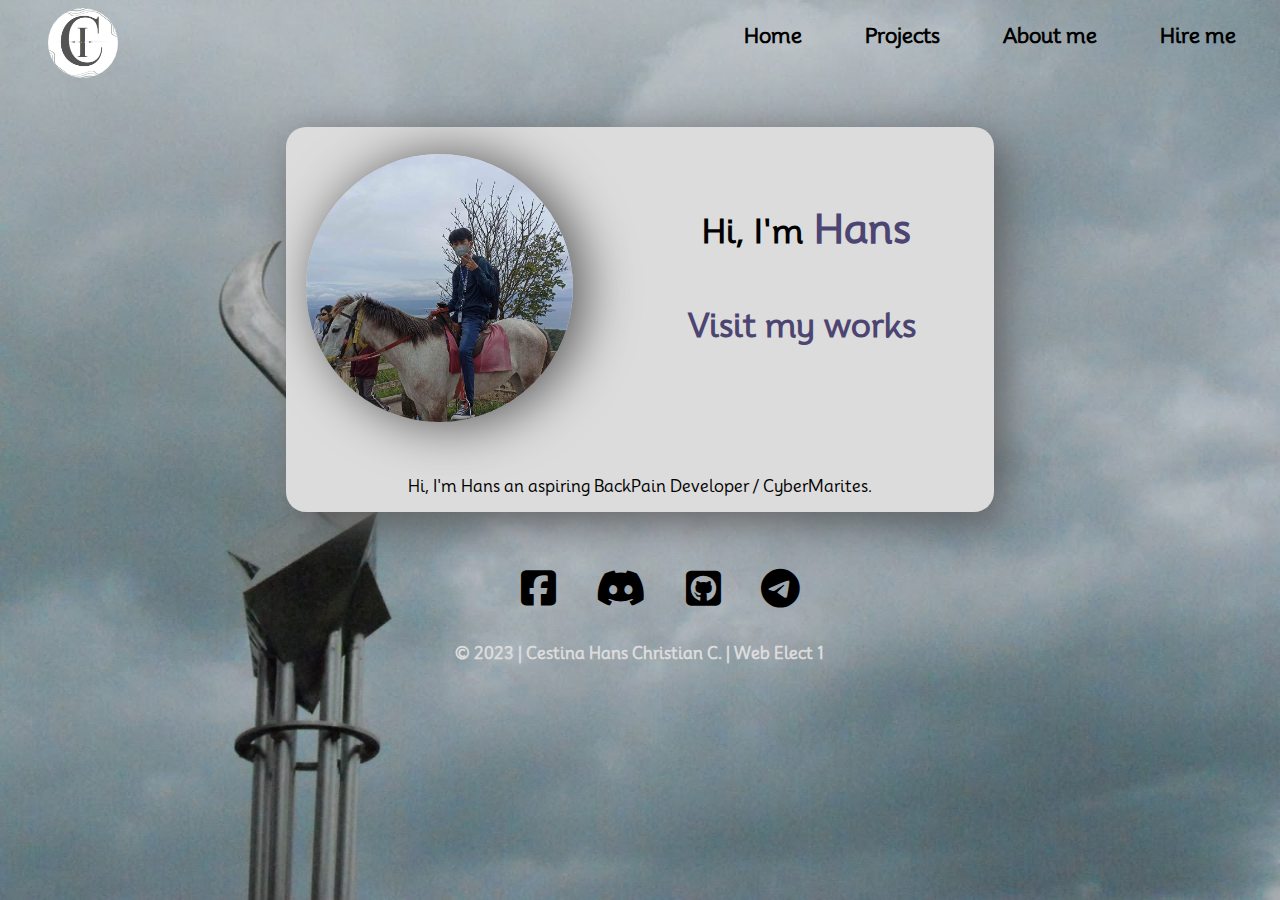
<file: index.html>
<!DOCTYPE html>
<html lang="en">
<head>
    <meta charset="UTF-8">
    <meta http-equiv="X-UA-Compatible" content="IE=edge">
    <meta name="viewport" content="width=device-width, initial-scale=1.0">
    <link rel="stylesheet" href="../css/style.css">
    <link rel="icon" type="image/x-icon" href="./image/Branding.JPG">
    <link href="https://cdnjs.cloudflare.com/ajax/libs/font-awesome/6.4.2/css/all.min.css" rel="stylesheet">
    <title>Homepage</title>
</head>
<body>
    <nav class="sticky-container">
        <ul class="nav-btns">
            <li class="banner-logo">
                <a href="index"><img src="../../image/Branding.JPG" alt=""></a>
            </li>
            <li class="hireMe-hover">
                <a href="contact" target="_blank" class="hover-hireme">Hire me</a>
            </li>
            <li class="aboutMe-hover">
                <a href="about-me" target="_blank" class="hover-aboutme">About me</a>
            </li>
            <li class="projects-hover">
                <a href=""class="hover-projects">Projects</a>
                <div class="projects-item-hover">
                    <a href="development" target="_blank" class="proj-content1">CRUD EDP</a>
                    <a href="development"class="proj-content2" target="_blank" >Chat-App</a>
                    <a href="development" class="proj-content3" target="_blank" >POS Java</a>
                </div>
            </li>
            <li class="home-hover">
                <a href="" class="hover-home">Home</a>
            </li>
        </ul>
    </nav>
    <div class="main-container">
        <div class="main-body">
            <div class="top-info">
                <div class="caption-info">
                    <div class="dev-picture">
                        <img src="../image/Profile_Fb.jpg" alt="" class="image-of-me">
                        <div class="action-btn">
                            <h1 class="profile-clickable">
                                Hi, I'm<span class="name-top"> Hans</span>
                            </h1>
                            <h1 class="link-clickable">
                                <a href="development" class="link-clickable-child";">Visit my works</a>
                            </h1>
                        </div>
                    </div>
                    <p>Hi, I'm Hans an aspiring BackPain Developer / CyberMarites.</p>
                </div>
                <footer class="footer-all-pages">
                    <li class="my-socials">
                        <ul>
                            <a href=""><i class="fa-brands fa-square-facebook"></i></a>
                        </ul>
                        <ul>
                            <a href=""><i class="fa-brands fa-discord"></i></a>
                        </ul>
                        <ul>
                            <a href=""><i class="fa-brands fa-square-github"></i></a>
                        </ul>
                        <ul>
                            <a href=""><i class="fa-brands fa-telegram"></i></a>
                        </ul>
                    </li>
                    <div class="copyright-sign">
                        <p>
                            &#169 2023 | Cestina Hans Christian C. | Web Elect 1
                        </p>
                    </div>
                </footer>
            </div>
        </div>        
    </div>
</body>
</html>
</file>
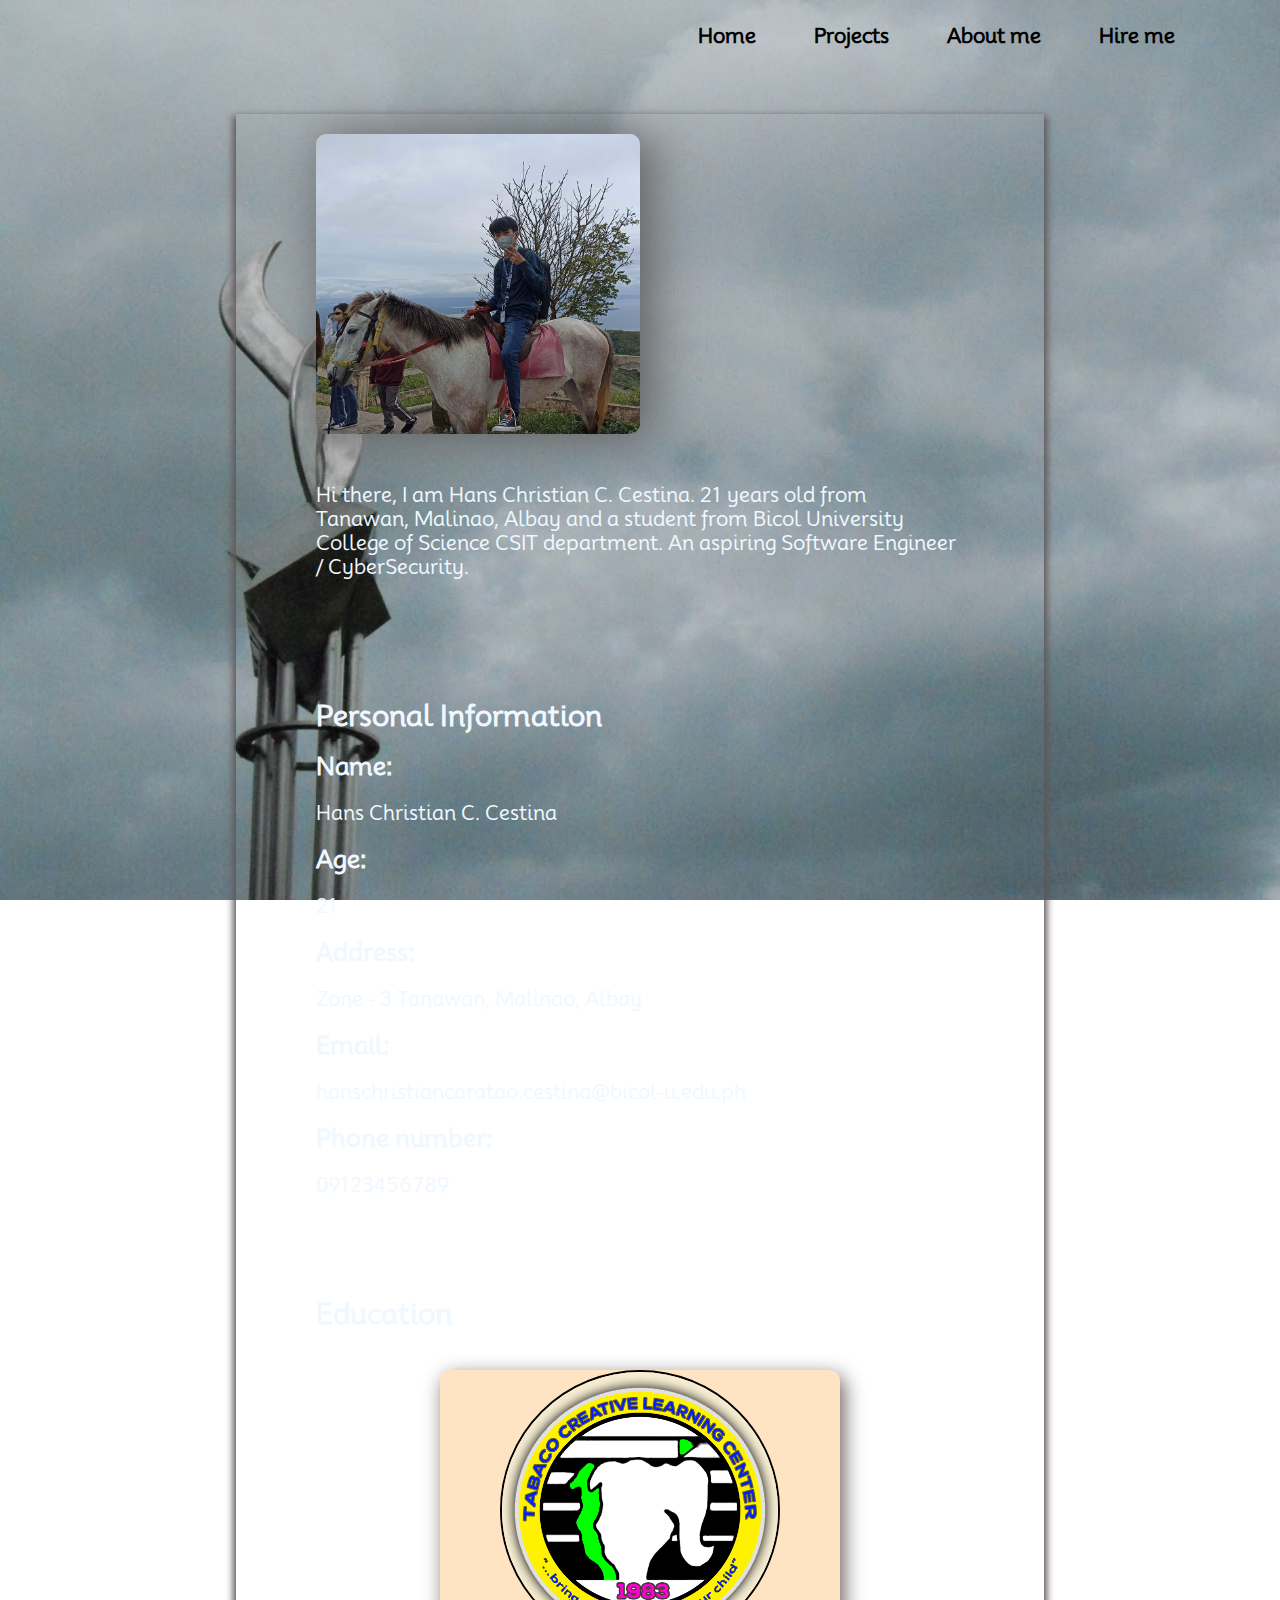
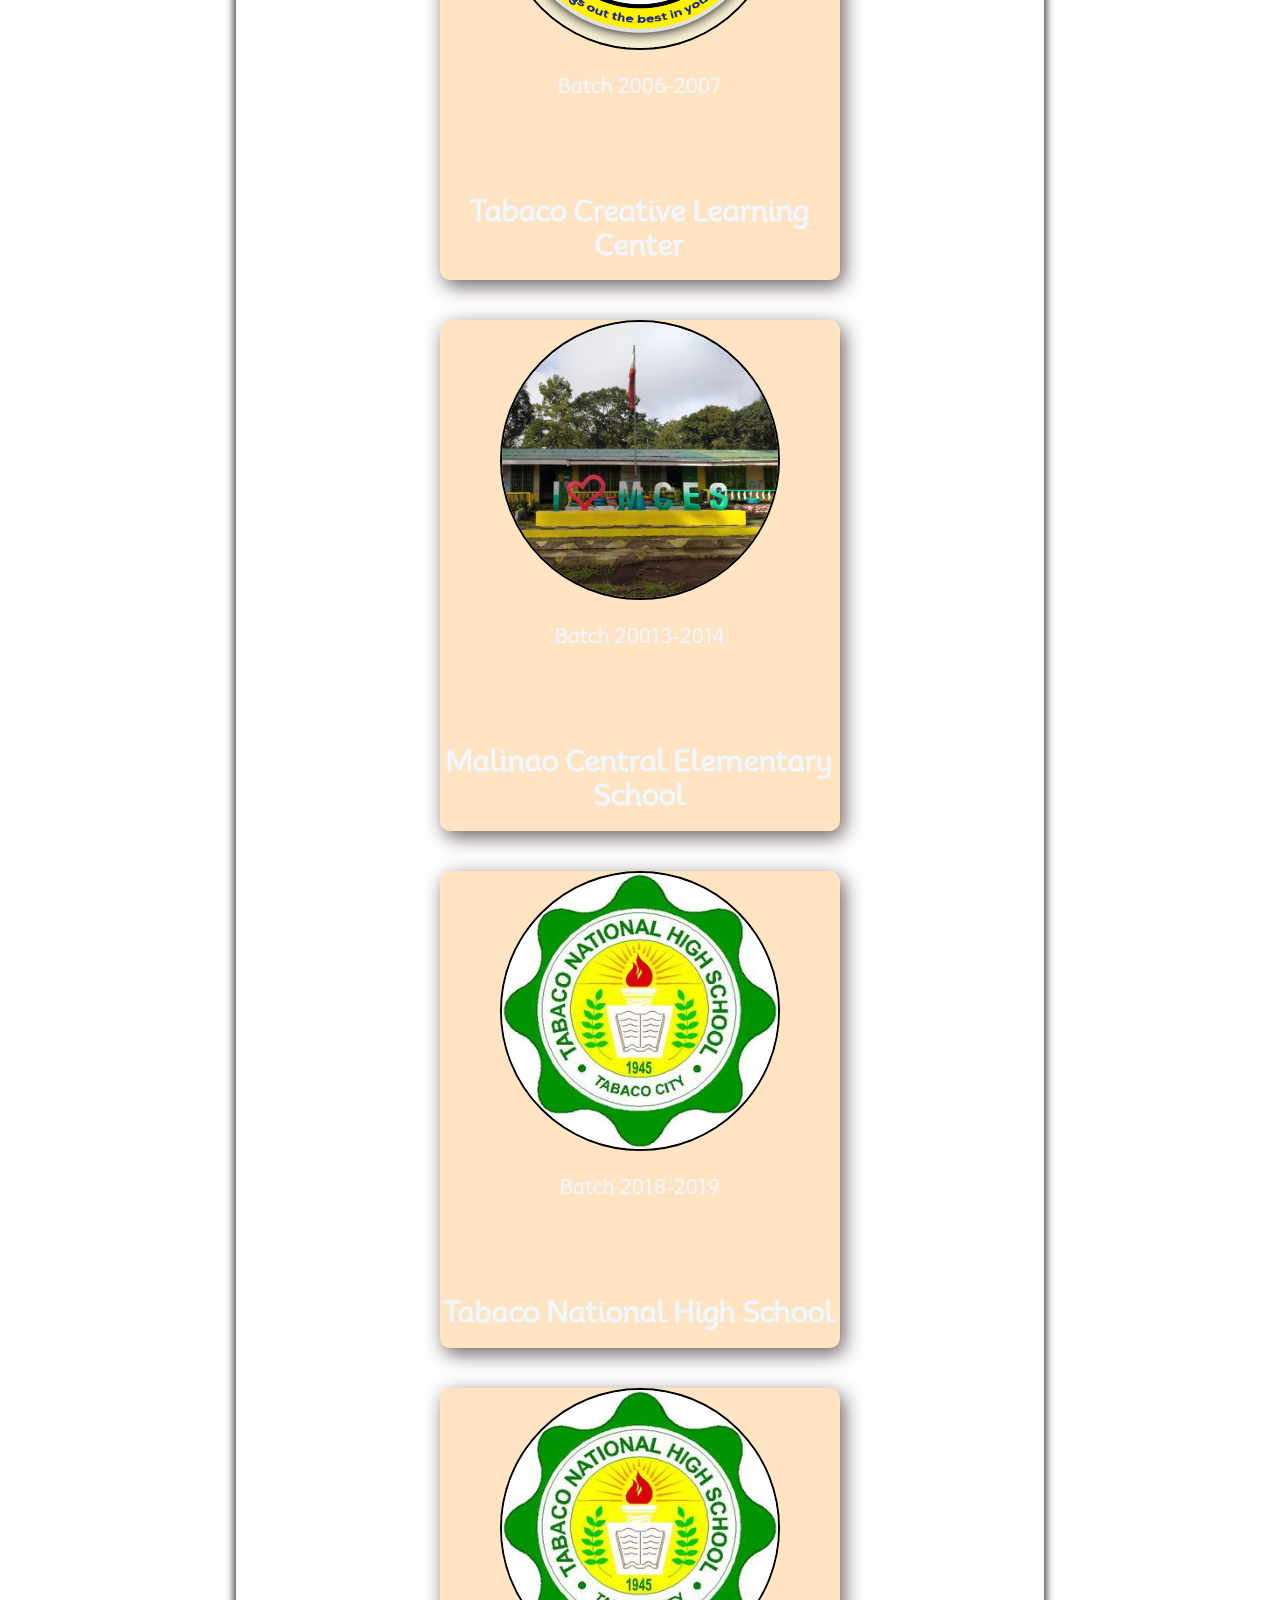
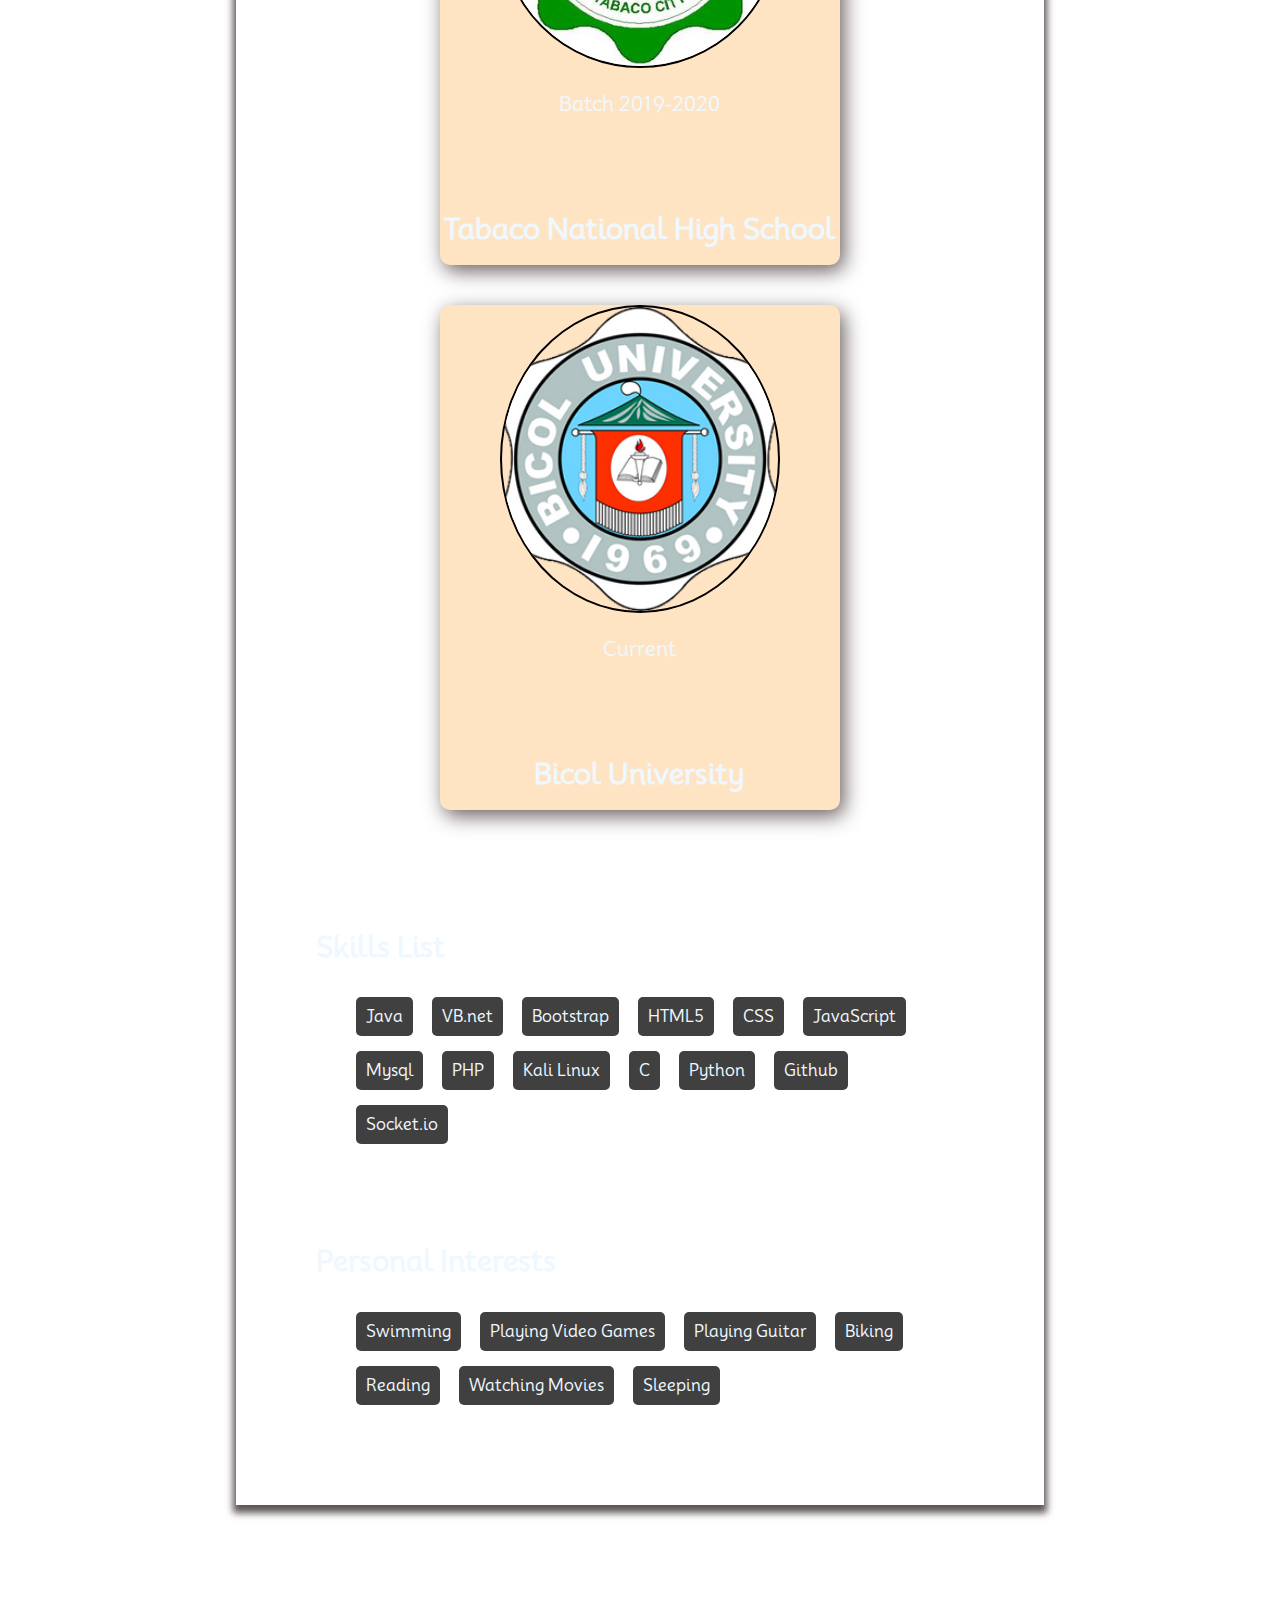
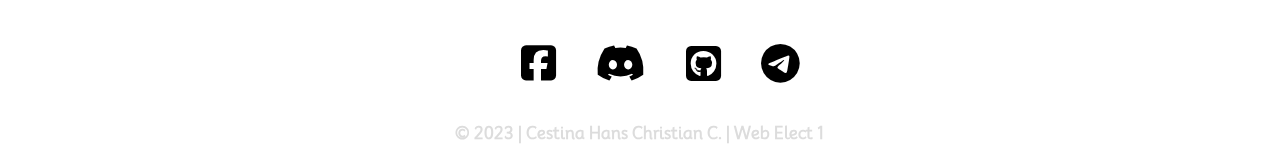
<file: about-me.html>
<!DOCTYPE html>
<html lang="en">
<head>
    <meta charset="UTF-8">
    <meta http-equiv="X-UA-Compatible" content="IE=edge">
    <meta name="viewport" content="width=device-width, initial-scale=1.0">
    <link href="https://cdnjs.cloudflare.com/ajax/libs/font-awesome/6.4.2/css/all.min.css" rel="stylesheet">
    <link rel="icon" type="image/x-icon" href="./image/Branding.JPG">
    <link rel="stylesheet" href="../css/about-me.css">
    <title>About me</title>
</head>
<body>
    <nav class="sticky-container">
        <ul class="nav-btns">
            <li class="hireMe-hover">
                <a href="contact" target="_blank" class="hover-hireme">Hire me</a>
            </li>
            <li class="aboutMe-hover">
                <a href="about-me" target="_blank" class="hover-aboutme">About me</a>
            </li>
            <li class="projects-hover">
                <a href=""class="hover-projects">Projects</a>
                <div class="projects-item-hover">
                    <a href="development" target="_blank" class="proj-content1">CRUD EDP</a>
                    <a href="development"class="proj-content2" target="_blank" >Chat-App</a>
                    <a href="development" class="proj-content3" target="_blank" >POS Java</a>
                </div>
            </li>
            <li class="home-hover">
                <a href="index" target="_blank" class="hover-home">Home</a>
            </li>
        </ul>
    </nav>
    <div class="container">
        <div class="content-upper">
            <div class="inner">
                <div class="caption-info">
                    <img src="../image/Profile_Fb.jpg" class="image-dev-abtme" alt="">
                    <br><br>
                    <p class="short-intro">
                        Hi there, I am <span>Hans Christian C. Cestina</span>. 21 years old from Tanawan, Malinao, Albay and a student from Bicol University College of Science CSIT department.
                        An aspiring Software Engineer / CyberSecurity.
                    </p>
                </div>
                <section class="personal-info">
                    <h1>Personal Information</h1>
                    <strong>Name:</strong>
                    <p>Hans Christian C. Cestina</p>
                    <strong>Age:</strong>
                    <p>21</p>
                    <strong>Address:</strong>
                    <p>Zone - 3 Tanawan, Malinao, Albay</p>
                    <strong>Email:</strong>
                    <p>hanschristiancaratao.cestina@bicol-u.edu.ph</p>
                    <strong>Phone number:</strong>
                    <p>09123456789</p>
                </section>
                <section>
                    <h1 class="education-details">
                        Education
                    </h1>
                    <div class="container-education">
                        <div class="school-container">
                            <img src="./image/tclc.png" alt="">
                            <p class="education-section">
                                Batch 2006-2007
                            </p>
                            <h1>
                                Tabaco Creative Learning Center
                            </h1>
                        </div>
                        <div class="school-container">
                            <img src="./image/mces.png" alt="">
                            <p class="education-section">
                                Batch 20013-2014
                            </p>
                            <h1>
                                Malinao Central Elementary School
                            </h1>
                        </div>
                        <div class="school-container">
                            <img src="./image/tnhs.png" alt="">
                            <p class="education-section">
                                Batch 2018-2019
                            </p>
                            <h1>
                                Tabaco National High School
                            </h1>
                        </div>
                        <div class="school-container">
                            <img src="./image/tnhs.png" alt="">
                            <p class="education-section">
                                Batch 2019-2020
                            </p>
                            <h1>
                                Tabaco National High School
                            </h1>
                        </div>
                        <div class="school-container">
                            <img src="./image/bu.png" alt="">   
                            <p class="education-section">
                                Current
                            </p>
                            <h1>
                                Bicol University
                            </h1>
                        </div>
                    </div>
                </section>
                  <h1>Skills List</h1>
                  <ul class="skill-set">
                    <li>Java</li>
                    <li>VB.net</li>
                    <li>Bootstrap</li>
                    <li>HTML5</li>
                    <li>CSS</li>
                    <li>JavaScript</li>
                    <li>Mysql</li>
                    <li>PHP</li>
                    <li>Kali Linux</li>
                    <li>C</li>
                    <li>Python</li>
                    <li>Github</li>
                    <li>Socket.io</li>
                  </ul>
                </section>
                <section>
                  <h1>Personal Interests</h1>
                  <ul class="skill-set">
                    <li>Swimming</li>
                    <li>Playing Video Games</li>
                    <li>Playing Guitar</li>
                    <li>Biking</li>
                    <li>Reading</li>
                    <li>Watching Movies</li>
                    <li>Sleeping</li>
                  </ul>
                </section>
              </div>
        </div>
    </div>
    <footer class="footer-all-pages">
        <li class="my-socials">
            <ul>
                <a href=""><i class="fa-brands fa-square-facebook"></i></a>
            </ul>
            <ul>
                <a href=""><i class="fa-brands fa-discord"></i></a>
            </ul>
            <ul>
                <a href=""><i class="fa-brands fa-square-github"></i></a>
            </ul>
            <ul>
                <a href=""><i class="fa-brands fa-telegram"></i></a>
            </ul>
        </li>
        <div class="copyright-sign">
            <p>
                &#169 2023 | Cestina Hans Christian C. | Web Elect 1
            </p>
        </div>
    </footer>
</body>
</html>
</file>
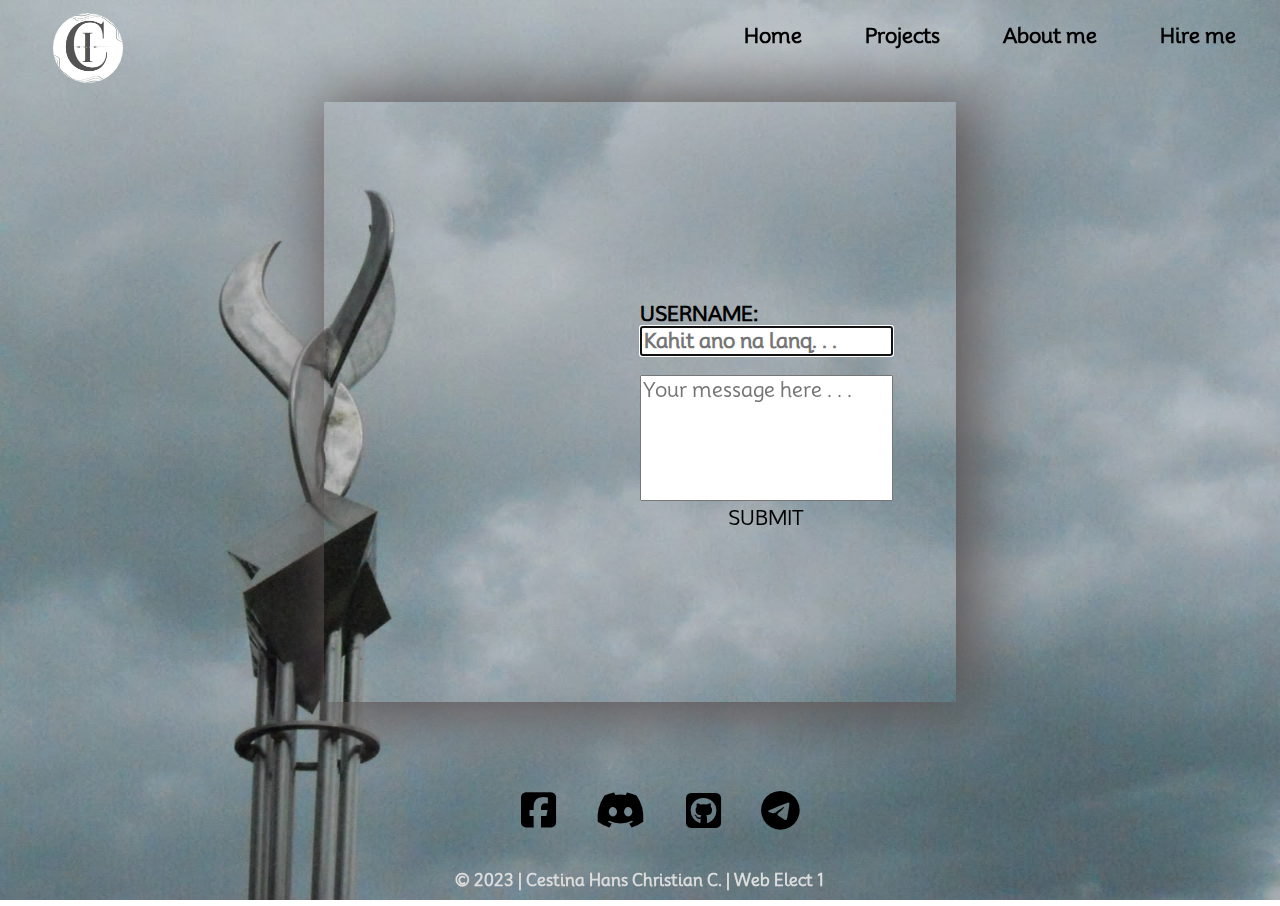
<file: contact.html>
<!DOCTYPE html>
<html lang="en">
<head>
    <meta charset="UTF-8">
    <meta http-equiv="X-UA-Compatible" content="IE=edge">
    <meta name="viewport" content="width=device-width, initial-scale=1.0">
    <link rel="stylesheet" href="../css/contacts.css">
    <link href="https://cdnjs.cloudflare.com/ajax/libs/font-awesome/6.4.2/css/all.min.css" rel="stylesheet">
    <link rel="icon" type="image/x-icon" href="./image/Branding.JPG">
    <title>Contact</title>
</head>
<body>
    <nav class="sticky-container">
        <ul class="nav-btns">
            <li class="banner-logo">
                <a href="index"><img src="../../image/Branding.JPG" alt=""></a>
            </li>
            <li class="hireMe-hover">
                <a href="contact" target="_blank" class="hover-hireme">Hire me</a>
            </li>
            <li class="aboutMe-hover">
                <a href="about-me" target="_blank" class="hover-aboutme">About me</a>
            </li>
            <li class="projects-hover">
                <a href=""class="hover-projects">Projects</a>
                <div class="projects-item-hover">
                    <a href="development" target="_blank" class="proj-content1">CRUD EDP</a>
                    <a href="development"class="proj-content2" target="_blank" >Chat-App</a>
                    <a href="development" class="proj-content3" target="_blank" >POS Java</a>
                </div>
            </li>
            <li class="home-hover">
                <a href="index.html" target="_blank" class="hover-home">Home</a>
            </li>
        </ul>
    </nav>
    <br>
    <br>
    <div class="contact-me">
        <div class="row">
            <div class="map-location">
                <iframe class="map" id="gmap_canvas" src="https://maps.google.com/maps?width=100%25&amp;height=600&amp;hl=en&amp;q=agua%20finest%20spring%20resort+(My%20Business%20Name)&amp;t=k&amp;z=16&amp;ie=UTF8&amp;iwloc=B&amp;output=embed" frameborder="0" scrolling="no" marginheight="0" marginwidth="0"></iframe>
            </div>
            <div class="message-form">
                <form action="" class="message-field">
                    <div class="form-field">
                        <label for="username">USERNAME:</label><br>
                        <input type="text" class="username" autofocus placeholder="Kahit ano na lanq. . . "><br><br>
                        <textarea name="" class="text-area-msg" id="" cols="20" rows="5" placeholder="Your message here . . ."></textarea>
                        <br>
                        <button type="submit" class=""><a href="mailto:hanscestina@gmail.com" style="text-decoration: none; color: inherit;">SUBMIT</a></button>
                    </div>
                </form>
            </div>
        </div>
    </div>
    <footer class="footer-all-pages">
        <li class="my-socials">
            <ul>
                <a href=""><i class="fa-brands fa-square-facebook"></i></a>
            </ul>
            <ul>
                <a href=""><i class="fa-brands fa-discord"></i></a>
            </ul>
            <ul>
                <a href=""><i class="fa-brands fa-square-github"></i></a>
            </ul>
            <ul>
                <a href=""><i class="fa-brands fa-telegram"></i></a>
            </ul>
        </li>
    </footer>
    <div class="copyright-sign">
        <p>
            &#169 2023 | Cestina Hans Christian C. | Web Elect 1
        </p>
    </div>
</body>
</html>
</file>
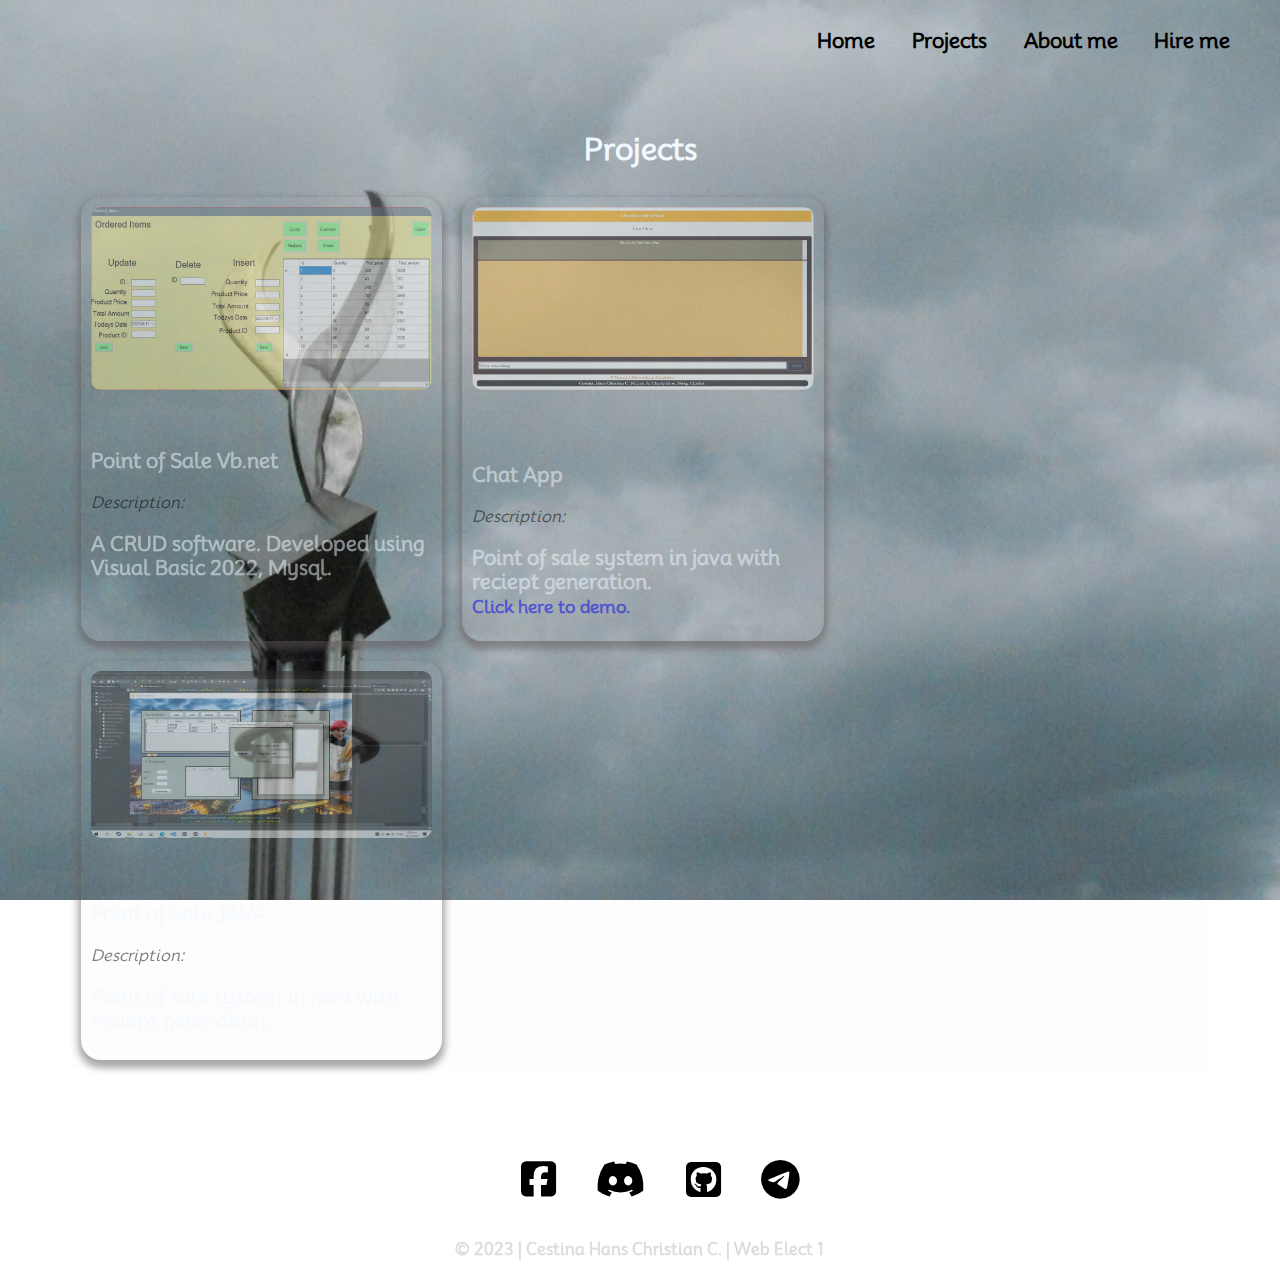
<file: development.html>
<!DOCTYPE html>
<html lang="en">
<head>
    <meta charset="UTF-8">
    <meta http-equiv="X-UA-Compatible" content="IE=edge">
    <meta name="viewport" content="width=device-width, initial-scale=1.0">
    <link rel="stylesheet" href="../css/dev.css">
    <link rel="icon" type="image/x-icon" href="./image/Branding.JPG">
    <link href="https://cdnjs.cloudflare.com/ajax/libs/font-awesome/6.4.2/css/all.min.css" rel="stylesheet">
    <title>Projects</title>
</head>
<body>
    <nav class="sticky-container">
        <ul class="nav-btns">
            <li class="hireMe-hover">
                <a href="contact" target="_blank" class="hover-hireme">Hire me</a>
            </li>
            <li class="aboutMe-hover">
                <a href="about-me" target="_blank" class="hover-aboutme">About me</a>
            </li>
            <li class="projects-hover">
                <a href=""class="hover-projects">Projects</a>
                <div class="projects-item-hover">
                    <a href="development" target="_blank" class="proj-content1">CRUD EDP</a>
                    <a href="development"class="proj-content2" target="_blank" >Chat-App</a>
                    <a href="development" class="proj-content3" target="_blank" >POS Java</a>
                </div>
            </li>
            <li class="home-hover">
                <a href="index" class="hover-home">Home</a>
            </li>
        </ul>
    </nav>
    <div class="container">
        <div class="container-title">
            <div class="title-grid">
                <h1>
                    Projects
                </h1>
            </div>
            <div class="container-items">
                <div class="content-1">
                    <img src="../image/dev-apps/EDP3.JPG" alt="">
                    <div class="description-1"><br>
                        <p class="title-content">Point of Sale Vb.net</p>
                        <em>Description:</em>
                        <h3>
                            A CRUD software. Developed using Visual Basic 2022, Mysql. 
                        </h3>
                    </div>
                </div>
                <div class="content-2">
                    <img src="../image/dev-apps/Chat-app2.JPG" alt=""> 
                    <div class="description-2"><br>
                        <p class="title-content" >Chat App</p>
                        <em>Description:</em>
                        <h3>
                            Point of sale system in java with reciept generation.
                            <br>
                            <small><a href="https://chat-app-group5-it114.onrender.com" class="link-redirect" target="_blank">Click here to demo.</a></small>
                        </h3>
                    </div>
                </div>
                <div class="content-3">
                    <img src="../image/dev-apps/java-pos3.png" alt="">
                    <div class="description-3"><br>
                        <p class="title-content">Point of Sale JAVA</p>
                        <em>Description:</em>
                        <h3>
                            Point of sale system in java with reciept generation.
                        </h3>
                    </div>
                </div>
            </div>
        </div>
    </div>
    <footer class="footer-all-pages">
        <li class="my-socials">
            <ul>
                <a href=""><i class="fa-brands fa-square-facebook"></i></a>
            </ul>
            <ul>
                <a href=""><i class="fa-brands fa-discord"></i></a>
            </ul>
            <ul>
                <a href=""><i class="fa-brands fa-square-github"></i></a>
            </ul>
            <ul>
                <a href=""><i class="fa-brands fa-telegram"></i></a>
            </ul>
        </li>
        <div class="copyright-sign">
            <p>
                &#169 2023 | Cestina Hans Christian C. | Web Elect 1
            </p>
        </div>
    </footer>
</body>
</html>
</file>
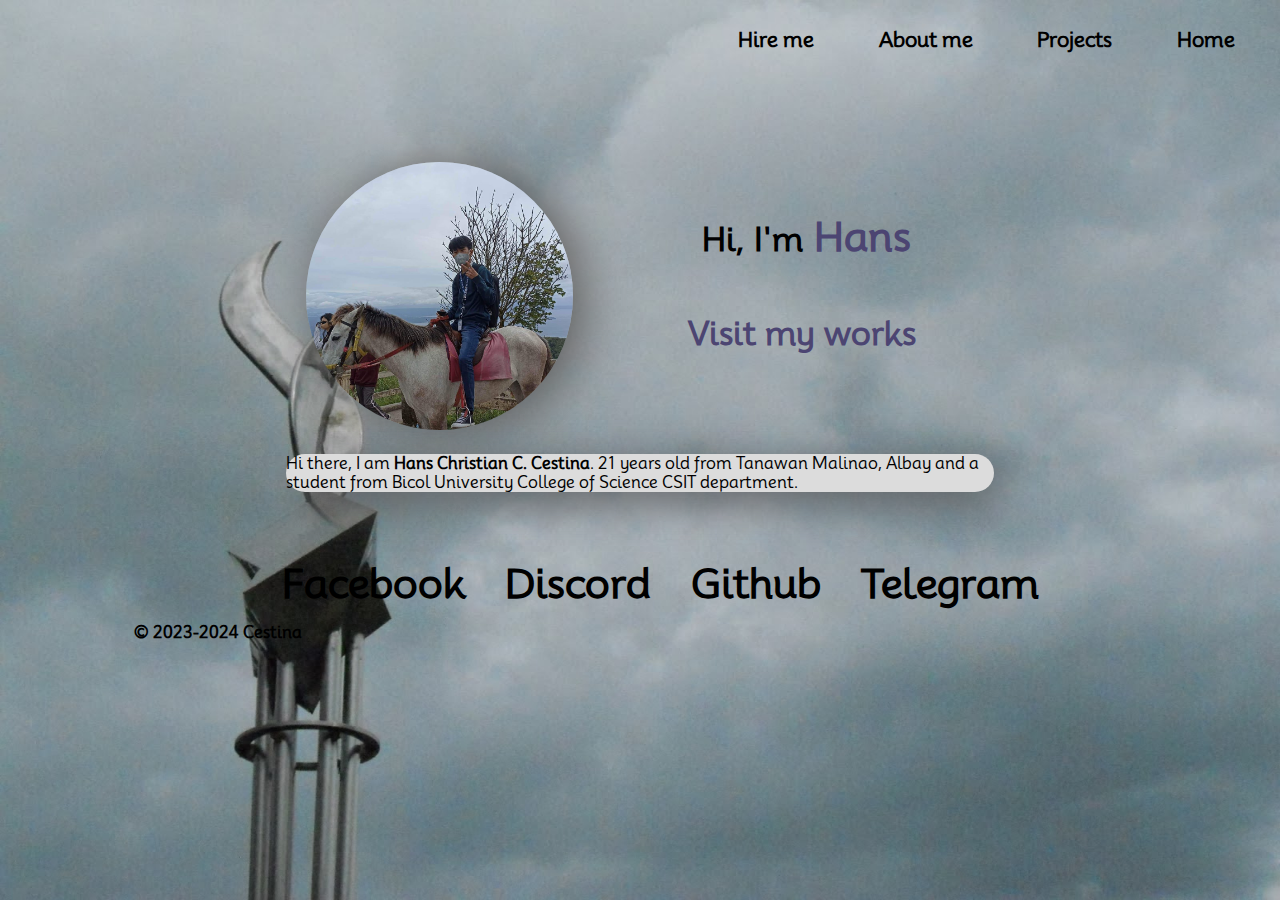
<file: homepage.html>
<!DOCTYPE html>
<html lang="en">
<head>
    <meta charset="UTF-8">
    <meta http-equiv="X-UA-Compatible" content="IE=edge">
    <meta name="viewport" content="width=device-width, initial-scale=1.0">
    <link rel="stylesheet" href="../css/style.css">
    <title>Landing Page</title>
</head>
<body>
    <nav class="sticky-container">
        <li class="nav-container">
            <ul class="home-hover">
                <a href="" class="hover-home">Home</a>
            </ul>
            <ul class="projects-hover">
                <a href=""class="hover-projects">Projects</a>
                <div class="projects-item-hover">
                    <a href="./html/development.html" target="_blank" class="proj-content1">CRUD EDP</a>
                    <a href="./html/development.html"class="proj-content2" target="_blank" >Chat-App</a>
                    <a href="./html/development.html" class="proj-content3" target="_blank" >POS Java</a>
                </div>
            </ul>
            <ul class="aboutMe-hover">
                <a href="" class="hover-aboutme">About me</a>
            </ul>
            <ul class="hireMe-hover">
                <a href="./html/contact.html" target="_blank" class="hover-hireme">Hire me</a>
            </ul>
        </li>
    </nav>
    <div class="main-container">
        <div class="main-body">
            <div class="top-info">
                <div class="dev-picture">
                    <img src="../image/Profile_Fb.jpg" alt="" class="image-of-me">
                    <div class="action-btn">
                        <h1 class="profile-clickable">
                            Hi, I'm<span class="name-top"> Hans</span>
                        </h1>
                        <h1 class="link-clickable">
                            <a href="./html/development.html" class="link-clickable-child";">Visit my works</a>
                        </h1>
                    </div>
                </div>
                <div class="caption-info">
                    Hi there, I am <strong>Hans Christian C. Cestina</strong>. 21 years old from Tanawan Malinao, Albay and a student from Bicol University College of Science CSIT department.
                </div>
            </div>
            <footer class="footer-all-pages">
                <li class="my-socials">
                    <ul>
                        <a href="">Facebook</a>
                    </ul>
                    <ul>
                        <a href="">Discord</a>
                    </ul>
                    <ul>
                        <a href="">Github</a>
                    </ul>
                    <ul>
                        <a href="">Telegram</a>
                    </ul>
                </li>
                <div>
                    &#169 2023-2024 Cestina
                </div>
            </footer>
        </div>        
    </div>
</body>
</html>
</file>
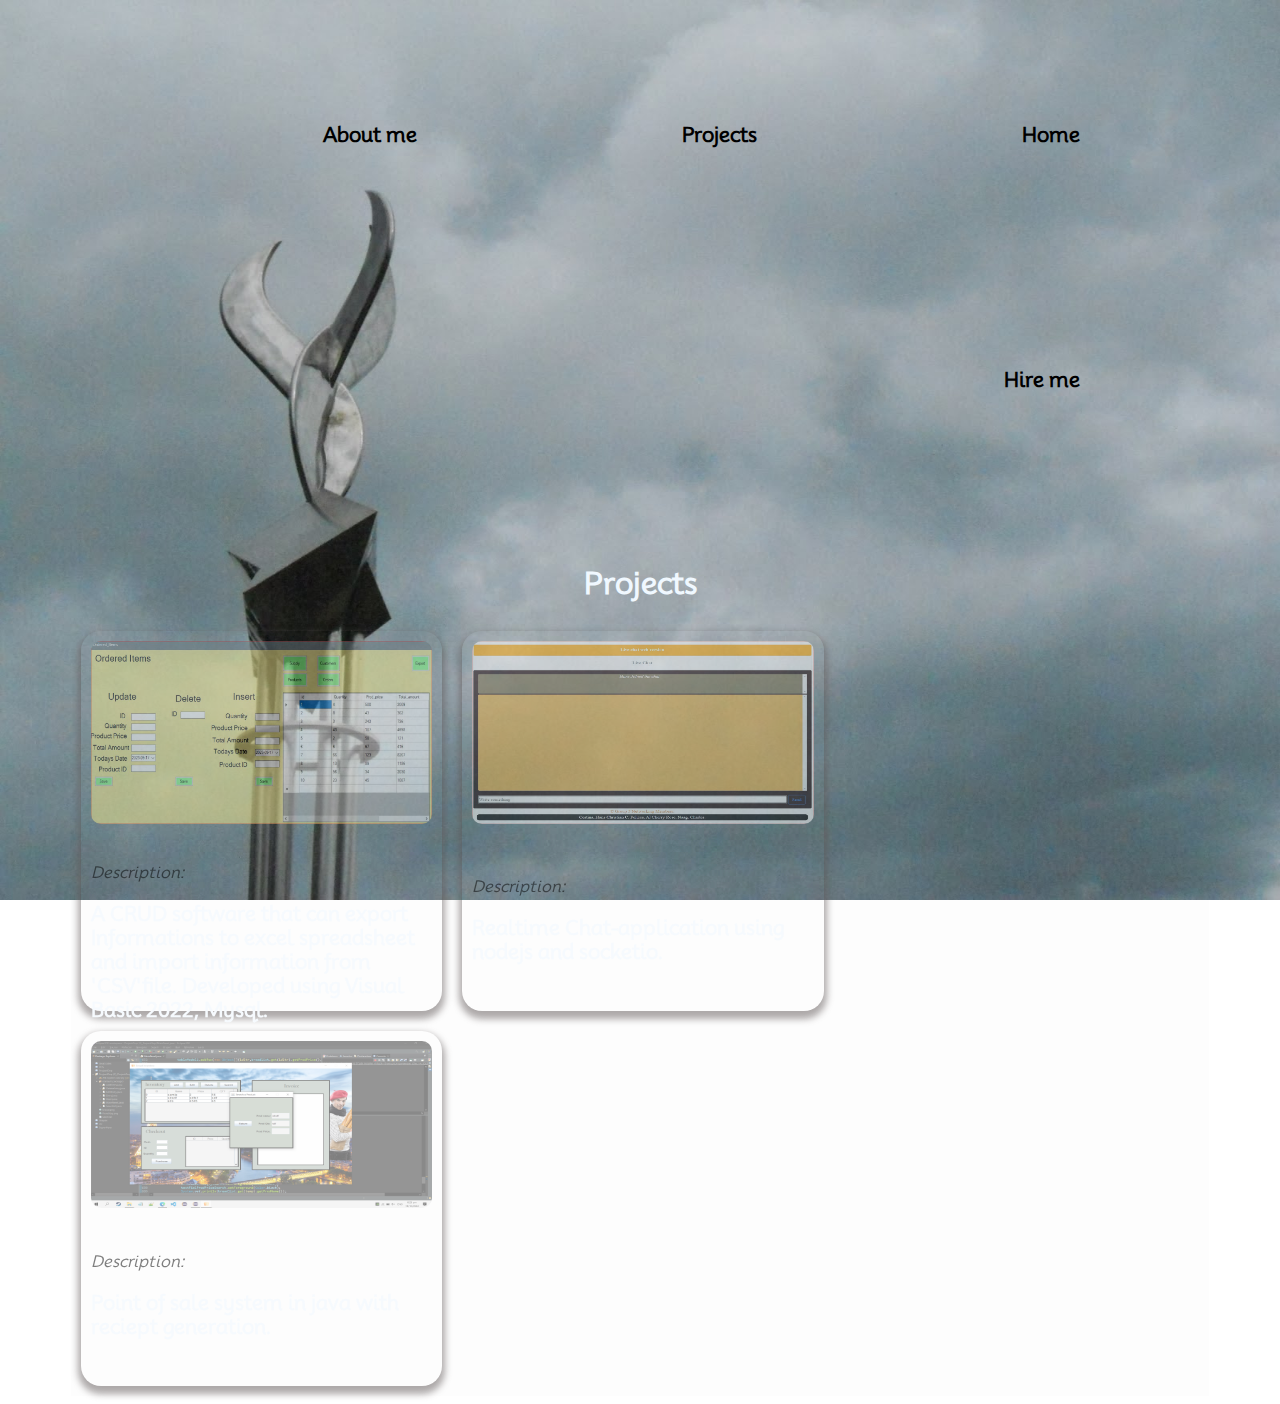
<file: html/development.html>
<!DOCTYPE html>
<html lang="en">
<head>
    <meta charset="UTF-8">
    <meta http-equiv="X-UA-Compatible" content="IE=edge">
    <meta name="viewport" content="width=device-width, initial-scale=1.0">
    <link rel="stylesheet" href="../css/dev.css">
    <title>Projects</title>
</head>
<body>
    <nav class="sticky-container">
        <li class="nav-container">
            <ul class="home-hover">
                <a href="../index.html" class="hover-home">Home</a>
            </ul>
            <ul class="projects-hover">
                <a href=""class="hover-projects">Projects</a>
                <div class="projects-item-hover">
                    <a href="development" target="_blank" class="proj-content1">CRUD EDP</a>
                    <a href="development"class="proj-content2" target="_blank" >Chat-App</a>
                    <a href="development" class="proj-content3" target="_blank" >POS Java</a>
                </div>
            </ul>
            <ul class="aboutMe-hover">
                <a href="about-me.html" class="hover-aboutme">About me</a>
            </ul>
            <ul class="hireMe-hover">
                <a href="contact.html" target="_blank" class="hover-hireme">Hire me</a>
            </ul>
        </li>
    </nav>
    <div class="container">
        <div class="container-title">
            <div class="title-grid">
                <h1>
                    Projects
                </h1>
            </div>
            <div class="container-items">
                <div class="content-1">
                    <img src="../image/dev-apps/EDP3.JPG" alt="">
                    <div class="description-1"><br>
                        <em>Description:</em>
                        <h3>
                            A CRUD software that can export Informations to excel spreadsheet and import information from 'CSV'file. Developed using Visual Basic 2022, Mysql.
                        </h3>
                    </div>
                </div>
                <div class="content-2">
                    <img src="../image/dev-apps/Chat-app2.JPG" alt=""> 
                    <div class="description-2"><br>
                        <em>Description:</em>
                        <h3>
                            Realtime Chat-application using nodejs and socketio.
                        </h3>
                    </div>
                </div>
                <div class="content-3">
                    <img src="../image/dev-apps/java-pos3.png" alt="">
                    <div class="description-2"><br>
                        <em>Description:</em>
                        <h3>
                            Point of sale system in java with reciept generation. 
                        </h3>
                    </div>
                </div>
            </div>
        </div>
    </div>
</body>
</html>
</file>
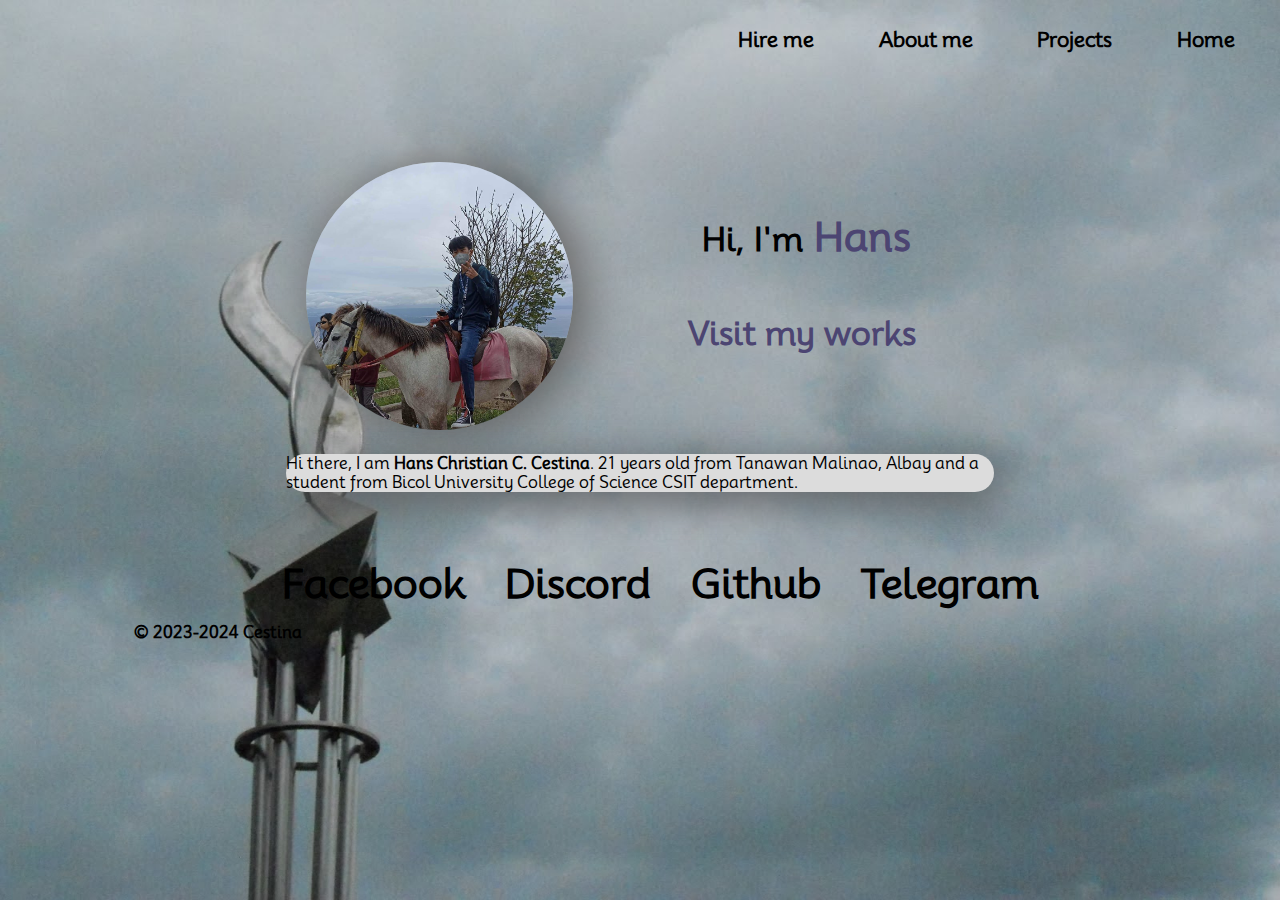
<file: html/homepage.html>
<!DOCTYPE html>
<html lang="en">
<head>
    <meta charset="UTF-8">
    <meta http-equiv="X-UA-Compatible" content="IE=edge">
    <meta name="viewport" content="width=device-width, initial-scale=1.0">
    <link rel="stylesheet" href="../css/style.css">
    <title>Landing Page</title>
</head>
<body>
    <nav class="sticky-container">
        <li class="nav-container">
            <ul class="home-hover">
                <a href="" class="hover-home">Home</a>
            </ul>
            <ul class="projects-hover">
                <a href=""class="hover-projects">Projects</a>
                <div class="projects-item-hover">
                    <a href="development.html" target="_blank" class="proj-content1">CRUD EDP</a>
                    <a href="development.html"class="proj-content2" target="_blank" >Chat-App</a>
                    <a href="development.html" class="proj-content3" target="_blank" >POS Java</a>
                </div>
            </ul>
            <ul class="aboutMe-hover">
                <a href="" class="hover-aboutme">About me</a>
            </ul>
            <ul class="hireMe-hover">
                <a href="contact.html" target="_blank" class="hover-hireme">Hire me</a>
            </ul>
        </li>
    </nav>
    <div class="main-container">
        <div class="main-body">
            <div class="top-info">
                <div class="dev-picture">
                    <img src="../image/Profile_Fb.jpg" alt="" class="image-of-me">
                    <div class="action-btn">
                        <h1 class="profile-clickable">
                            Hi, I'm<span class="name-top"> Hans</span>
                        </h1>
                        <h1 class="link-clickable">
                            <a href="development.html" class="link-clickable-child";">Visit my works</a>
                        </h1>
                    </div>
                </div>
                <div class="caption-info">
                    Hi there, I am <strong>Hans Christian C. Cestina</strong>. 21 years old from Tanawan Malinao, Albay and a student from Bicol University College of Science CSIT department.
                </div>
            </div>
            <footer class="footer-all-pages">
                <li class="my-socials">
                    <ul>
                        <a href="">Facebook</a>
                    </ul>
                    <ul>
                        <a href="">Discord</a>
                    </ul>
                    <ul>
                        <a href="">Github</a>
                    </ul>
                    <ul>
                        <a href="">Telegram</a>
                    </ul>
                </li>
                <div>
                    &#169 2023-2024 Cestina
                </div>
            </footer>
        </div>        
    </div>
</body>
</html>
</file>
<file: css/style.css>
* {
    box-sizing: border-box;
    font-family: 'Mooli';
}

body {
    background-image: url(../image/BU_contact_BG.JPG);
    background-repeat: no-repeat;
    background-attachment: fixed;
    background-size: 100% 100%;
}

.main-container {
    padding: 5% 0 0 0;
    margin: 0 10%;
}

.name-top {
    color: rgb(76, 69, 114);;
    font-size: 40px;
}

.top-info {
    border-radius: 5px;
    margin: auto auto auto auto;
    width: 70%;
}

.my-socials, .copyright-sign p {
    display: flex;
    justify-content: center;
}

.copyright-sign p {
    color: gainsboro;
}

.my-socials a { 
    font-size: 40px;
    color: currentColor;
    transition: 1s;
}

.my-socials a:hover {
    color: aliceblue;
    transition: 0.5s;
}

.footer-all-pages {
    font-weight: 800;
    position: relative;
    margin-right: auto;
    margin-left: auto;
    margin-top: 5%;
}

a {
    text-decoration: none;
}

a:hover {
    cursor: pointer;
}

.sticky-container {
    position: sticky;
    top: 0;
    display: grid;
}

.home-hover, .projects-hover, .aboutMe-hover, .hireMe-hover {
    font-size: 20px;
    font-weight: 700;
    float: right;
    margin-right: 10px;
    padding: 0 2%;
    border-radius: 10px;
}

.sticky-container li {
    list-style: none;
    border-radius: 10px;
    display: block;
}

ul .banner-logo {
    position: absolute;
    float: right;
    top: 0;
    font-size: 70px;
}

.projects-item-hover {
    transition: .5s;
    position: absolute;
    display: none;
    max-width: 120px;
    text-align: start;
}

.proj-content1, .proj-content2, .proj-content3{
    text-decoration: none;
    transition: .5s;
    color: rgb(76, 69, 114);
    border-radius: 5px;
    display: flex;
}

.projects-hover:hover .projects-item-hover {
    display: block;
    transition: .5s;
}

.hover-home, .hover-projects, .hover-aboutme, .hover-hireme{
    color: black;
    margin-left: auto;
    margin-right: auto;
    transition: .5s;
    padding: 2px;
    border-radius: 5px;
}

.proj-content1:hover, .proj-content2:hover, .proj-content3:hover{
    font-size: 22px;
    padding: 1px;
    color: whitesmoke;
}

.hover-projects:hover, .hover-hireme:hover, .hover-aboutme:hover{
    color: whitesmoke;
}

nav .nav-btns {
    width: 100%;
    text-align: center;
    float: right;
    transition: .5s;
}

.main-body {
    transition: .9s;
}

@font-face {
    font-family: 'Mooli';
    src: url(../Mooli/Mooli-Regular.ttf);
}

.dev-picture {
    padding: 20px 20px;
}

.action-btn {
    text-align: center;
    padding: 2px;
    float: right;
    width: 50%;
    margin: auto;
}

.action-btn h1 {
    padding-top: 10%;
}

.image-of-me {
    margin: 1% 2% 0 0;
    border-radius: 50%;
    height: 40%;
    width: 40%;
    pointer-events: none;
    box-shadow: 10px 2px 50px 2px #5e5d5d;
}

.hover-home:hover {
    cursor: not-allowed;
    opacity: 0;
}

.link-clickable { 
    transition: .5s;
    padding: 20px 10px 20px 0;
}

.link-clickable-child {
    text-decoration: none;
    color: rgb(76, 69, 114);
}

.link-clickable-child:hover {
    color: aliceblue;
}

.link-clickable:hover {
    transition: .5s;
    font-size: 40px;
    cursor: pointer;
}

.caption-info p {
    text-align: center;
    position: relative;
    padding-top: 15px;
}

.banner-logo img {
    width: 100%;
    height: 70px;
    border-radius: 50%;
    animation-name:rotationBanner ;
    animation-duration: 5s;
    animation-iteration-count: infinite;
    pointer-events: none;
}

@keyframes rotationBanner {
    0% {
        border: 2px solid rgb(239, 107, 12);
    }
    25% {
        border: 4px solid rgb(184, 98, 38);
    }
    50% {
        border: 4px solid rgb(150, 117, 74);
    }
    100% {
        border: 2px solid rgb(49, 41, 41);
    }
}

.caption-info {
    padding: 0.2;
    width: 100%;
    border-radius: 20px;
    background-color: gainsboro;
    display: inline-block;
    box-shadow: 10px 10px 40px rgb(97, 97, 99);
}
</file>
<file: css/about-me.css>
@font-face {
    font-family: 'Mooli';
    src: url(../Mooli/Mooli-Regular.ttf);
}

* {
    font-family: 'Mooli';
    box-sizing: border-box;
    background-image: url(../image/BU_contact_BG.JPG);
    background-size: 100% 100%;
    background-repeat: no-repeat;
    background-attachment: fixed;
}

.my-socials a {
    transition: 1s;
}

.my-socials a:hover {
    color: aliceblue;
    transition: 0.5s;
}

.footer-all-pages {
    font-weight: 800;
    position: relative;
    margin-right: auto;
    margin-left: auto;
    margin-top: 5%;
    text-decoration: none;
}

.my-socials a { 
    font-size: 40px;
    color: currentColor;
    transition: 1s;
}

.my-socials a:hover {
    color: aliceblue;
    transition: 0.5s;
}

.my-socials, .copyright-sign p {
    display: flex;
    justify-content: center;
}

.copyright-sign p {
    color: gainsboro;
}

.container {
    display: grid;
    margin-left: 10%;
    margin-right: 10%;
}

li {
    display: inline-flex;
    padding: 5px;
    transition: .5s;
}

.sticky-container li {
    list-style: none;
    border-radius: 10px;
    display: block;
}

.sticky-container {
    position: sticky;
    top: 0;
    display: grid;
    padding: 0 5%;
}

nav .nav-btns {
    width: 100%;
    text-align: center;
    float: right;
    transition: .5s;
}

.home-hover, .projects-hover, .aboutMe-hover, .hireMe-hover {
    font-size: 20px;
    font-weight: 700;
    float: right;
    margin-right: 10px;
    padding: 0 2%;
    border-radius: 10px;
}

.projects-item-hover {
    font-size: 20px;
    padding: 2px;
    transition: .5s;
    position: absolute;
    display: none;
    max-width: 120px;
    text-align: start;
}

.hover-aboutme:hover {
    cursor: not-allowed;
    opacity: 0.5;
    text-decoration: none;
    opacity: 0;
}

.hover-home:hover,.hover-projects:hover, .hover-hireme:hover {
    color: whitesmoke;
}

.proj-content1, .proj-content2, .proj-content3{
    text-decoration: none;
    transition: .5s;
    color: rgb(76, 69, 114);
}

.projects-hover:hover .projects-item-hover {
    display: block;
    transition: .5s;
}

.hover-home, .hover-projects, .hover-aboutme, .hover-hireme {
    color: black;
    text-decoration: none;
    margin-left: auto;
    margin-right: auto;
    transition: .5s;
    padding: 2px;
    border-radius: 5px;
}

.content-upper {
    margin: 50px 10% 50px 10%;
    box-shadow: 0px 5px 7px 3px rgb(94, 86, 86);
    width: 80%;
    margin-left: auto;
    margin-right: auto;
}

.caption-info {
    border-radius: 20px;
    display: inline-block;
    width: 100%;
    margin: auto;
    margin-top: 20px;
    color: aliceblue;
    font-size: 20px;
}

.short-intro {
    font-size: 30px;
    float: right;
}

.image-dev-abtme {
    margin: auto;
    border-radius: 10px;
    height: 300px;
    width: 50%;
    pointer-events: none;
    box-shadow: 10px 2px 50px 2px #5e5d5d;
    margin-left: auto;
    margin-right: auto;
}

.proj-content1:hover, .proj-content2:hover, .proj-content3:hover {
    font-size: 21px;
    padding: 2px;
    color: aliceblue;
}

li a {
    text-decoration: none;
    color: rgb(76, 69, 114);
}

div .inner {
    margin-left: auto;
    margin-right: auto;
}

/* education */

.container-education {
    justify-content: center;
    display: flex;
    flex-wrap: wrap;
}
.container-education div {
    background-color: bisque;
    text-align: center;
    width: 400px;
    margin: 20px;
    border-radius: 10px;
    box-shadow: 4px 6px 20px rgb(107, 95, 95);
}

.personal-info p {
    font-size: 30px;
    color: aliceblue;
}

.school-container img {
    width: 70%;
    border-radius: 50%;
    border: 2px solid black;
    pointer-events: none;
}

div .education-section {
    /* border: 2px solid black; */
    width: 100%;
    height: 100px;
}

/* education end */

/* fork */

.inner {
    margin-right: auto;
    margin-left: auto;
	max-width:80%;
    color: aliceblue;
}

.inner h1
{
	font-size:1.75em;
}

section strong {
    font-size: 24px;
}

.inner p {
	font-style:normal;
    font-size: 20px;
    margin-left: auto;
    margin-right: auto;
}

.inner section
{
	margin:100px auto;
}

.skill-set li
{
	background:rgba(0,0,0,.75);
	border-radius:5px;
	display:inline-block;
	list-style:none;
	margin:15px 15px 0 0;
	padding:10px;
	text-align:justify;
}
</file>
<file: css/contacts.css>
.map-location {
    float: left;
    width: 45%;
}

* {
    font-family: 'Mooli';
    box-sizing: border-box;
}

body {
    background-image: url(../image/BU_contact_BG.JPG);
    background-repeat: no-repeat;
    background-attachment: fixed;
    background-size: 100% 100%;
}

.hover-home:hover {
    color: whitesmoke;
}

.sticky-container {
    position: sticky;
    top: 0;
    display: grid;
}

nav .nav-btns {
    width: 100%;
    text-align: center;
    float: right;
    transition: .5s;
}

ul .banner-logo {
    position: absolute;
    float: right;
    top: 0;
    font-size: 70px;
}

.banner-logo img {
    width: 100%;
    height: 70px;
    border-radius: 50%;
    animation-name:rotationBanner ;
    animation-duration: 5s;
    animation-iteration-count: infinite;
    pointer-events: none;
}

@keyframes rotationBanner {
    0% {
        border: 2px solid rgb(239, 107, 12);
    }
    25% {
        border: 4px solid rgb(184, 98, 38);
    }
    50% {
        border: 4px solid rgb(150, 117, 74);
    }
    100% {
        border: 2px solid rgb(49, 41, 41);
    }
}

li {
    display: inline-flex;
    padding: 5px;
    transition: .5s;
}

.projects-item-hover {
    transition: .5s;
    position: absolute;
    display: none;
    max-width: 120px;
    text-align: start;
}

.home-hover, .projects-hover, .aboutMe-hover, .hireMe-hover {
    font-size: 20px;
    font-weight: 700;
    float: right;
    margin-right: 10px;
    padding: 0 2%;
    border-radius: 10px;
}

/*  new content */
.sticky-container li {
    list-style: none;
    border-radius: 10px;
    display: block;
}

.hover-hireme:hover {
    cursor: not-allowed;
    opacity: 0.5;
    text-decoration: none;
    opacity: 0;
}

.proj-content1, .proj-content2, .proj-content3{
    text-decoration: none;
    transition: .5s;
    color: rgb(76, 69, 114);
    border-radius: 5px;
    display: flex;
}

.projects-hover:hover .projects-item-hover {
    display: block;
    transition: .5s;
}

.hover-home, .hover-projects, .hover-aboutme, .hover-hireme{
    color: black;
    margin-left: auto;
    margin-right: auto;
    transition: .5s;
    padding: 2px;
    border-radius: 5px;
    text-decoration: none;
}

.proj-content1:hover, .proj-content2:hover, .proj-content3:hover{
    padding: 2px;
    color: aliceblue;
}

.hover-projects:hover, .hover-aboutme:hover{
    color: whitesmoke;
}

/* end content */

.contact-me {
    margin-left: auto;
    margin-right: auto;
    height: 50%;
    width: 50%;
    box-shadow: 10px 5px 60px 10px rgb(94, 86, 86);
}

.row:after {
    display: table;
    margin-left: auto;
    margin-right: auto;
    clear: both;
}
.row { 
    width: 100%;
}

.form-field {
    padding-top: 200px;
    margin-left: auto;
    margin-right: auto;
}

.username, .text-area-msg {
    width: 80%;
}

input,label {
    font-size: 20px;
    font-weight: 800;
}

.message-form {
    width: 100%;
}

.message-field {
    height: 600px;
    margin-left: 40%;
    text-align: start;
    padding-left: 10%;
}

.map {
    width: auto;
    margin-right: 50%;
    height: 600px;
}

textarea {
    resize: none;
    font-size: 20px;
}

button {
    width: 80%;
    font-size: 20px;
    background-color: rgba(245, 245, 245, 0);
    border-radius: 5px;
    border: none;
    transition: 1s;
}

button:hover {
    background-color: skyblue;
    transition: 0.5s;
    font-size: 23px;
}

@font-face {
    font-family:'Mooli';
    src: url(../Mooli/Mooli-Regular.ttf);
}

.my-socials a {
    transition: 1s;
}

.my-socials a:hover {
    color: aliceblue;
    transition: 0.5s;
}

.footer-all-pages {
    font-weight: 800;
    position: relative;
    margin-right: auto;
    margin-left: auto;
    margin-top: 5%;
    text-decoration: none;
}

.my-socials, .copyright-sign p {
    display: flex;
    justify-content: center;
}

.copyright-sign p {
    color: gainsboro;
    font-weight: 800;
}

.my-socials a { 
    font-size: 40px;
    color: currentColor;
    transition: 1s;
}

.my-socials a:hover {
    color: aliceblue;
    transition: 0.5s;
}
</file>
<file: css/dev.css>
@font-face {
    font-family: 'Mooli';
    src: url(../Mooli/Mooli-Regular.ttf);
}

* {
    font-family: 'Mooli';
    background-image: url(../image/BU_contact_BG.JPG);
    background-repeat: no-repeat;
    background-attachment: fixed;
    background-size: 100% 100%;
}

.container {
    margin: auto;
    width: 90%;
}

.content-1 img {
    height: 90%;
    width: 100%;
    border-radius: 10px;
    display: grid;
    align-items: center;
    pointer-events: none;
}

.description-2 {
    padding-bottom: 20px;
}

.content-3 img {
    height: 87%;
    width: 100%;
    border-radius: 10px;
    display: grid;
    align-items: center;
    pointer-events: none;
}

.link-redirect {
    text-align: center;
    text-decoration: none;
}

.content-2 img {
    height: 84%;
    width: 100%;
    border-radius: 10px;
    display: grid;
    align-items: center;
    pointer-events: none;
}

.container-items {
    margin: auto;
    display: inline-block;
    background-color: #fdfdfd;
    display: flex;
    flex-wrap: wrap;
    grid-template-columns: auto auto auto;
}

.content-1, .content-2, .content-3 {
    border-radius: 20px;
    margin: 10px;
    width: 30%;
    opacity: 0.5;
    display: grid;
    padding: 10px;
    box-shadow: 0px 5px 7px 3px rgb(94, 86, 86);
}

a {
    text-decoration: none;
}

/* start footer */
.my-socials a {
    transition: 1s;
}

.my-socials a:hover {
    color: aliceblue;
    transition: 0.5s;
}

.footer-all-pages {
    font-weight: 800;
    position: relative;
    margin-right: auto;
    margin-left: auto;
    margin-top: 5%;
    text-decoration: none;
}

.my-socials a { 
    font-size: 40px;
    color: currentColor;
    transition: 1s;
}

.my-socials a:hover {
    color: aliceblue;
    transition: 0.5s;
}

.my-socials, .copyright-sign p {
    display: flex;
    justify-content: center;
}

.copyright-sign p {
    color: gainsboro;
}

/* end footer */

.content-1:hover, .content-2:hover, .content-3:hover {
    opacity: 1;
}

.content-1 h3, .content-2 h3, .content-3 h3 {
    font-size: 20px;
    height: 5vh;
    color: aliceblue;
}

/*  start navbar */
.sticky-container li {
    list-style: none;
    border-radius: 10px;
    display: block;
    margin: 0 1% ;
}

.sticky-container {
    position: sticky;
    top: 0;
    display: grid;
    padding: 0 5%;
}

nav .nav-btns {
    width: 100%;
    text-align: center;
    float: right;
    transition: .5s;
}

.home-hover, .projects-hover, .aboutMe-hover, .hireMe-hover {
    font-size: 20px;
    font-weight: 700;
    float: right;
    margin: 10%;
    border-radius: 10px;
}

.projects-hover:checked {
    display: block;
    transition: .5s;
    margin-bottom: 5px;
}

.title-content {
    font-size: 20px;
    font-weight: bold;
    color: aliceblue;
}

.hover-home, .hover-projects, .hover-aboutme, .hover-hireme{
    color: black;
    margin-left: auto;
    margin-right: auto;
    transition: .5s;
    padding: 2px;
    border-radius: 5px;
    text-decoration: none;
}

.hover-home:hover, .hover-aboutme:hover{
    color: aliceblue;
}

.proj-content1:hover, .proj-content2:hover, .proj-content3:hover{
    font-size: 22px;
    padding: 1px;
    color: whitesmoke;
}

.projects-item-hover {
    transition: .5s;
    position: absolute;
    display: none;
    max-width: 120px;
    text-align: start;
}

.proj-content1, .proj-content2, .proj-content3{
    text-decoration: none;
    transition: .5s;
    color: rgb(76, 69, 114);
    border-radius: 5px;
    display: flex;
}

li {
    display: inline-flex;
    padding: 5px;
    transition: .5s;
}

.title-grid h1  {
    font-size: 30px;
}

.projects-hover:hover  {
    cursor: not-allowed;
    opacity: 0;
    display: block;
}

.hover-hireme:hover {
    color: whitesmoke;
}

.title-grid {
    margin-top: 5%;
    text-align: center;
    display: block;
    color: aliceblue;
    font-size: 25px;
}
</file>
